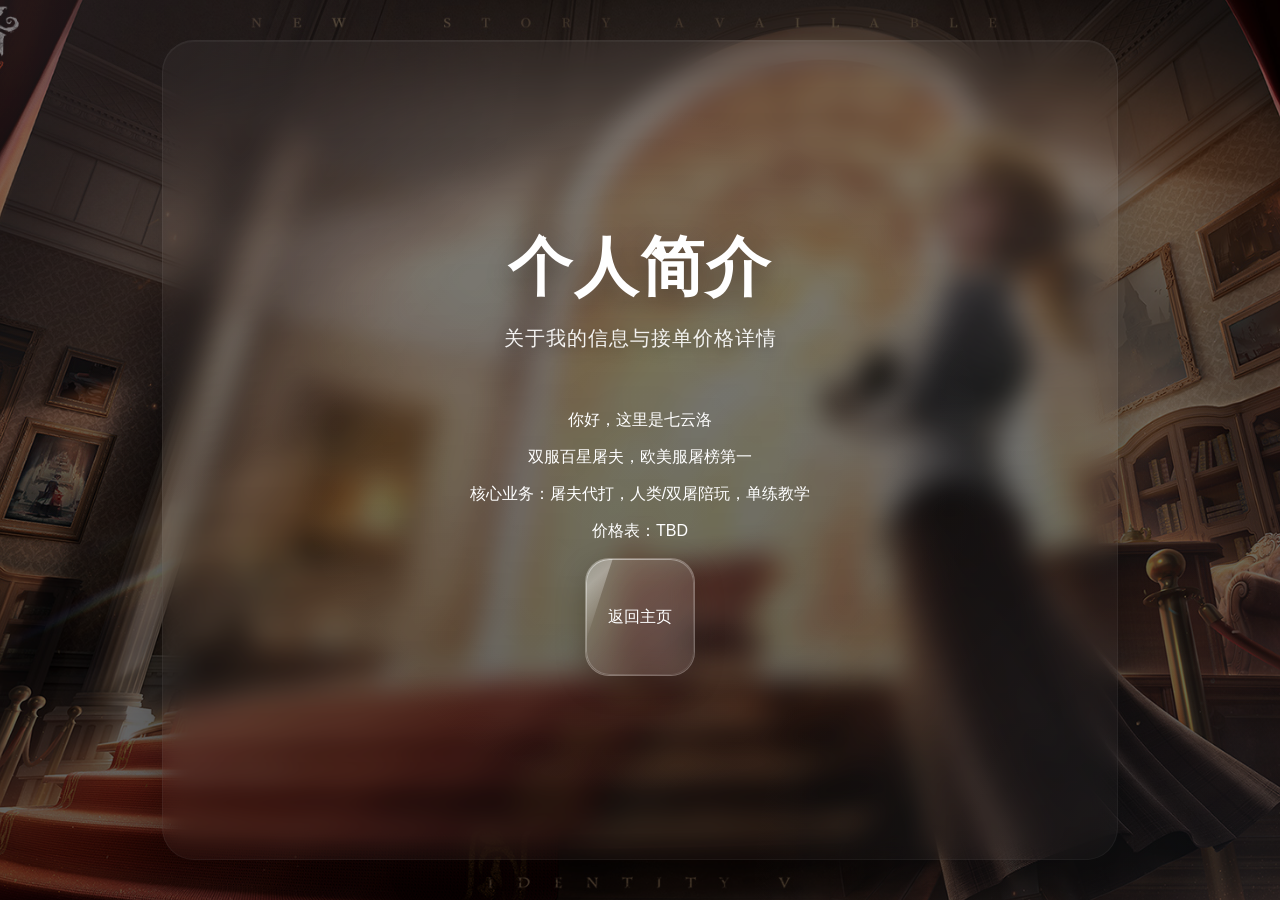
<file: about.html>
﻿<!DOCTYPE html>
<html lang="zh-CN">
<head>
    <meta charset="UTF-8" />
    <meta name="viewport" content="width=device-width, initial-scale=1.0" />
    <title>个人简介</title>
    <link rel="stylesheet" href="style.css" />
</head>
<body>
    <div class="container">
        <h1>个人简介</h1>
        <p class="subtitle">关于我的信息与接单价格详情</p>

        <div class="content-box">
            <p>你好，这里是七云洛</p>
            <p>双服百星屠夫，欧美服屠榜第一</p>
            <p>核心业务：屠夫代打，人类/双屠陪玩，单练教学</p>
            <p>价格表：TBD</p>
        </div>

        <a href="index.html" class="menu-button">返回主页</a>
    </div>
</body>
</html>
</file>
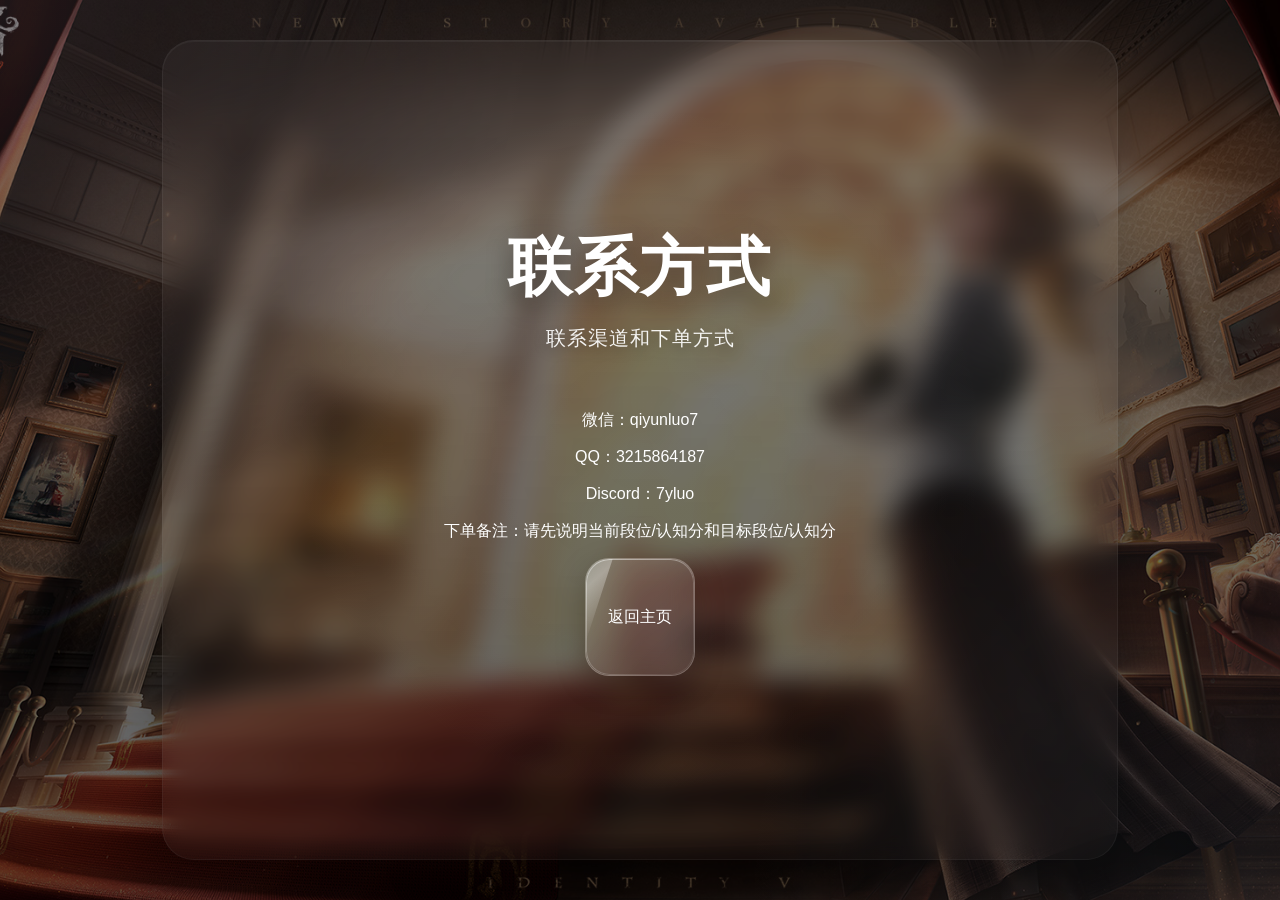
<file: contact.html>
﻿<!DOCTYPE html>
<html lang="zh-CN">
<head>
    <meta charset="UTF-8" />
    <meta name="viewport" content="width=device-width, initial-scale=1.0" />
    <title>联系方式</title>
    <link rel="stylesheet" href="style.css" />
</head>
<body>
    <div class="container">
        <h1>联系方式</h1>
        <p class="subtitle">联系渠道和下单方式</p>

        <div class="content-box">
            <p>微信：qiyunluo7</p>
            <p>QQ：3215864187</p>
            <p>Discord：7yluo</p>
            <p>下单备注：请先说明当前段位/认知分和目标段位/认知分</p>
        </div>

        <a href="index.html" class="menu-button">返回主页</a>
    </div>
</body>
</html>
</file>
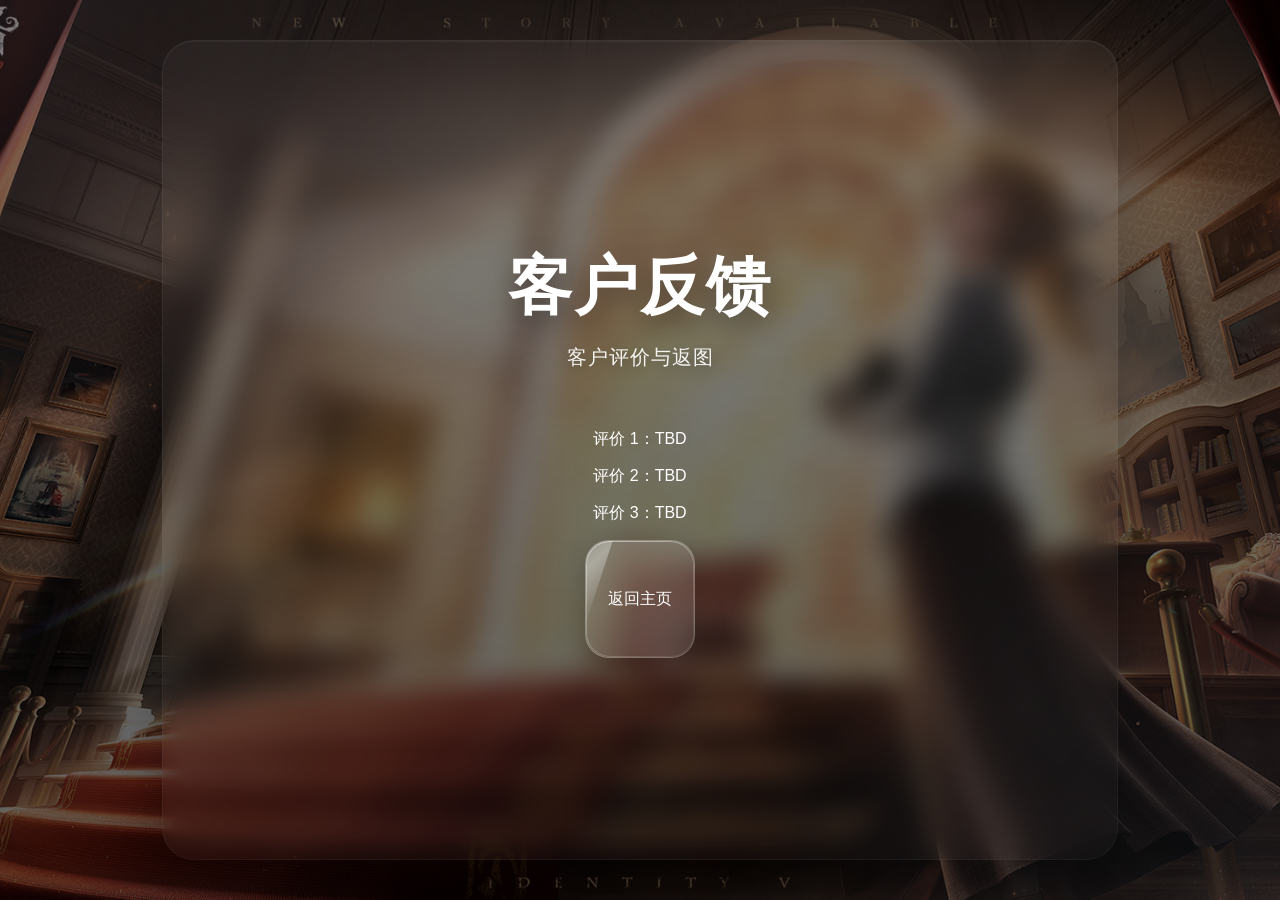
<file: feedback.html>
﻿<!DOCTYPE html>
<html lang="zh-CN">
<head>
    <meta charset="UTF-8" />
    <meta name="viewport" content="width=device-width, initial-scale=1.0" />
    <title>客户反馈</title>
    <link rel="stylesheet" href="style.css" />
</head>
<body>
    <div class="container">
        <h1>客户反馈</h1>
        <p class="subtitle">客户评价与返图</p>

        <div class="content-box">
            <p>评价 1：TBD</p>
            <p>评价 2：TBD</p>
            <p>评价 3：TBD</p>
        </div>

        <a href="index.html" class="menu-button">返回主页</a>
    </div>
</body>
</html>
</file>
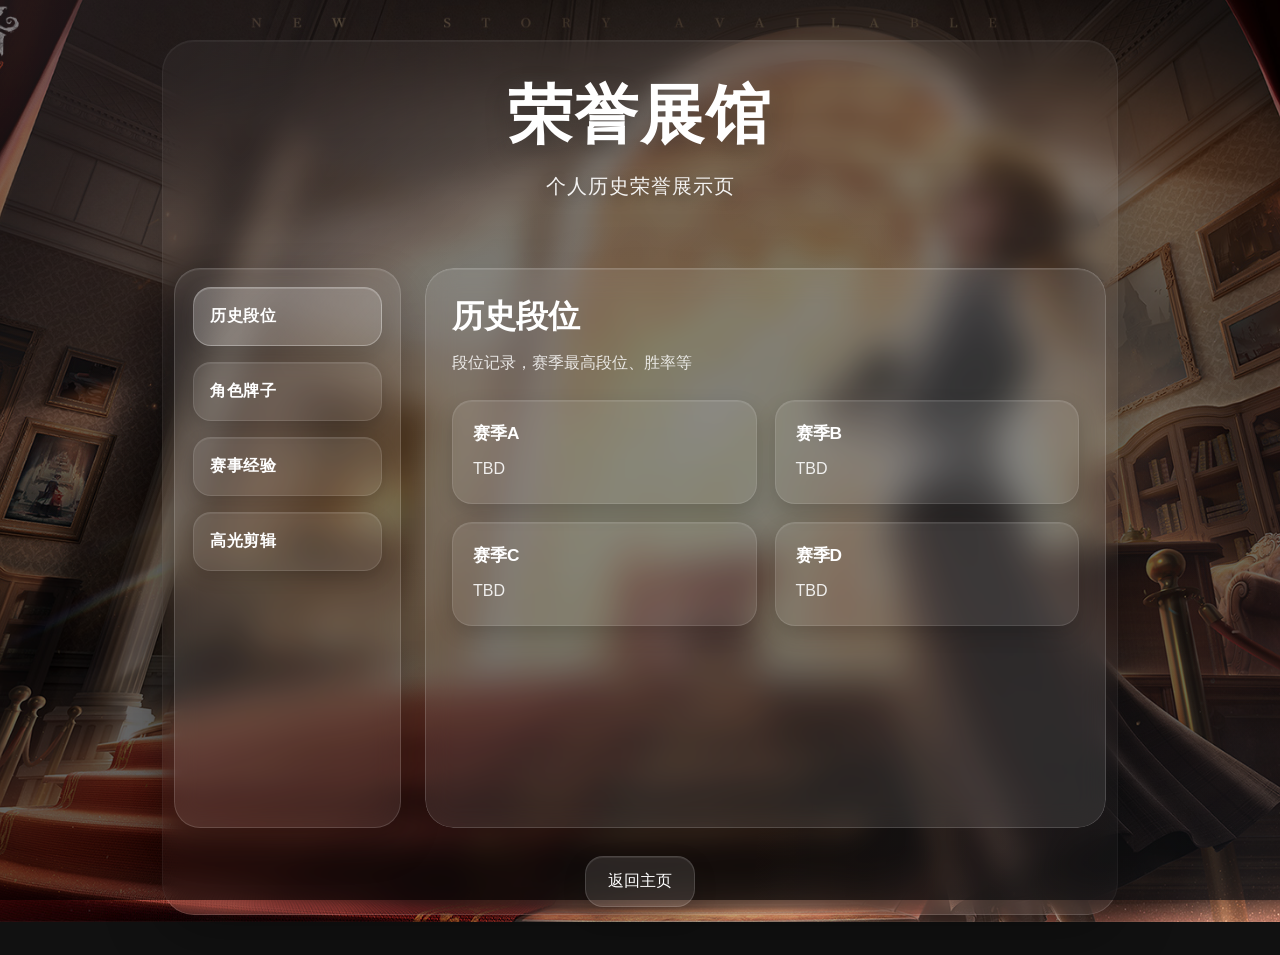
<file: honors.html>
﻿<!DOCTYPE html>
<html lang="zh-CN">
<head>
    <meta charset="UTF-8" />
    <meta name="viewport" content="width=device-width, initial-scale=1.0" />
    <title>荣誉展馆</title>
    <link rel="stylesheet" href="style.css" />
</head>
<body class="honors-page">
    <div class="container">
        <h1>荣誉展馆</h1>
        <p class="subtitle">个人历史荣誉展示页</p>

        <div class="honors-layout">
            <!-- 左侧选项栏 -->
            <aside class="honors-sidebar">
                <button class="honor-tab active" data-target="rank-panel">历史段位</button>
                <button class="honor-tab" data-target="badge-panel">角色牌子</button>
                <button class="honor-tab" data-target="tournament-panel">赛事经验</button>
                <button class="honor-tab" data-target="highlight-panel">高光剪辑</button>
            </aside>

            <!-- 右侧抽屉内容区 -->
            <section class="honors-drawer show" id="honorsDrawer">
                <div class="drawer-body">
                    <article class="drawer-panel active" id="rank-panel">
                        <h2>历史段位</h2>
                        <p class="panel-intro">段位记录，赛季最高段位、胜率等</p>

                        <div class="info-grid">
                            <div class="info-card">
                                <h3>赛季A</h3>
                                <p>TBD</p>
                            </div>
                            <div class="info-card">
                                <h3>赛季B</h3>
                                <p>TBD</p>
                            </div>
                            <div class="info-card">
                                <h3>赛季C</h3>
                                <p>TBD</p>
                            </div>
                            <div class="info-card">
                                <h3>赛季D</h3>
                                <p>TBD</p>
                            </div>
                        </div>
                    </article>

                    <article class="drawer-panel" id="badge-panel">
                        <h2>角色牌子</h2>
                        <p class="panel-intro">擅长角色、角色牌子等</p>

                        <div class="info-grid">
                            <div class="info-card">
                                <h3>角色 A</h3>
                                <p>TBD</p>
                            </div>
                            <div class="info-card">
                                <h3>角色 B</h3>
                                <p>TBD</p>
                            </div>
                            <div class="info-card">
                                <h3>角色 C</h3>
                                <p>TBD</p>
                            </div>
                            <div class="info-card">
                                <h3>角色 D</h3>
                                <p>TBD</p>
                            </div>
                        </div>
                    </article>

                    <article class="drawer-panel" id="tournament-panel">
                        <h2>赛事经验</h2>
                        <p class="panel-intro">比赛经历、赛事名次等</p>

                        <div class="timeline">
                            <div class="timeline-item">
                                <div class="timeline-dot"></div>
                                <div class="timeline-content">
                                    <h3>赛事经历 1</h3>
                                    <p>参与过xx赛事</p>
                                </div>
                            </div>

                            <div class="timeline-item">
                                <div class="timeline-dot"></div>
                                <div class="timeline-content">
                                    <h3>赛事经历 2</h3>
                                    <p>参与过xx赛事</p>
                                </div>
                            </div>

                            <div class="timeline-item">
                                <div class="timeline-dot"></div>
                                <div class="timeline-content">
                                    <h3>赛事经历 3</h3>
                                    <p>参与过xx赛事</p>
                                </div>
                            </div>
                        </div>
                    </article>

                    <article class="drawer-panel" id="highlight-panel">
                        <h2>高光剪辑</h2>
                        <p class="panel-intro">TBD</p>

                        <div class="info-grid">
                            <div class="info-card">
                                <h3>高光剪辑 01</h3>
                                <p>TBD</p>
                            </div>
                            <div class="info-card">
                                <h3>高光剪辑 02</h3>
                                <p>TBD</p>
                            </div>
                        </div>

                        <div class="highlight-link-box">
                            <a href="#" class="highlight-link">点击查看剪辑链接TBD</a>
                        </div>
                    </article>
                </div>
            </section>
        </div>

        <a href="index.html" class="page-back">返回主页</a>
    </div>

    <script src="script.js"></script>
</body>
</html>
</file>
<file: style.css>
﻿* {
    box-sizing: border-box;
}

html, body {
    margin: 0;
    padding: 0;
    min-height: 100%;
}

body {
    font-family: "Microsoft YaHei", "PingFang SC", "Noto Sans SC", Arial, sans-serif;
    color: white;
    background: #111;
    overflow-x: hidden;
    position: relative;
}

    /* Background image layer */
    body::before {
        content: "";
        position: fixed;
        inset: 0;
        background-image: url("images/background.jpg");
        background-size: cover;
        background-position: center;
        background-repeat: no-repeat;
        transform: scale(1.05);
        animation: backgroundZoom 18s ease-in-out infinite alternate;
        z-index: -2;
    }

    /* Dark overlay + soft color glow */
    body::after {
        content: "";
        position: fixed;
        inset: 0;
        background: linear-gradient(rgba(0, 0, 0, 0.48), rgba(0, 0, 0, 0.62)), radial-gradient(circle at top left, rgba(255, 210, 230, 0.20), transparent 34%), radial-gradient(circle at bottom right, rgba(180, 210, 255, 0.16), transparent 34%), radial-gradient(circle at center, rgba(255, 255, 255, 0.05), transparent 45%);
        z-index: -1;
    }

/* Main container */
.container {
    position: relative;
    min-height: 100vh;
    width: 100%;
    max-width: 980px;
    margin: 0 auto;
    padding: 48px 24px;
    display: flex;
    flex-direction: column;
    justify-content: center;
    align-items: center;
    text-align: center;
}

    /* Soft glass panel behind content */
    .container::before {
        content: "";
        position: absolute;
        inset: 40px 12px;
        border-radius: 32px;
        background: rgba(255, 255, 255, 0.07);
        border: 1px solid rgba(255, 255, 255, 0.12);
        box-shadow: 0 18px 60px rgba(0, 0, 0, 0.30), inset 0 1px 0 rgba(255, 255, 255, 0.10);
        backdrop-filter: blur(14px);
        -webkit-backdrop-filter: blur(14px);
        z-index: -1;
        opacity: 0;
        animation: panelFade 1s ease forwards;
    }

    /* Decorative glow orbs */
    .container::after {
        content: "";
        position: absolute;
        width: 320px;
        height: 320px;
        right: -60px;
        top: 80px;
        border-radius: 50%;
        background: radial-gradient(circle, rgba(255, 220, 235, 0.18), transparent 68%);
        filter: blur(10px);
        z-index: -1;
        animation: floatOrb 8s ease-in-out infinite;
    }

/* Title */
h1 {
    margin: 0;
    font-size: clamp(2.4rem, 5vw, 4.4rem);
    font-weight: 800;
    letter-spacing: 2px;
    text-shadow: 0 8px 24px rgba(0, 0, 0, 0.38), 0 0 18px rgba(255, 255, 255, 0.10);
    opacity: 0;
    animation: fadeDown 1s ease forwards;
}

/* Subtitle */
.subtitle {
    margin: 14px 0 42px;
    font-size: clamp(1rem, 2vw, 1.25rem);
    color: rgba(255, 255, 255, 0.92);
    text-shadow: 0 4px 14px rgba(0, 0, 0, 0.28);
    letter-spacing: 1px;
    opacity: 0;
    animation: fadeUp 1s ease forwards;
    animation-delay: 0.2s;
}

/* Menu grid */
.menu {
    width: 100%;
    max-width: 760px;
    display: grid;
    grid-template-columns: repeat(2, minmax(260px, 1fr));
    gap: 22px;
    perspective: 1200px;
}

/* Fancy buttons / cards */
.menu-button {
    --rotateX: 0deg;
    --rotateY: 0deg;
    --lift: 0px;
    --scale: 1;
    position: relative;
    overflow: hidden;
    display: flex;
    align-items: center;
    gap: 16px;
    min-height: 118px;
    padding: 22px 22px;
    text-decoration: none;
    color: white;
    border-radius: 24px;
    border: 1px solid rgba(255, 255, 255, 0.20);
    background: linear-gradient( 135deg, rgba(255, 255, 255, 0.15), rgba(255, 255, 255, 0.09) );
    box-shadow: 0 10px 30px rgba(0, 0, 0, 0.22), inset 0 1px 0 rgba(255, 255, 255, 0.18);
    backdrop-filter: blur(12px);
    -webkit-backdrop-filter: blur(12px);
    transform: perspective(1000px) translateY(var(--lift)) scale(var(--scale)) rotateX(var(--rotateX)) rotateY(var(--rotateY));
    transition: transform 0.28s ease, box-shadow 0.28s ease, background 0.28s ease, border-color 0.28s ease, filter 0.28s ease;
    opacity: 0;
    animation: cardIn 0.9s ease forwards;
}

    /* Staggered entrance */
    .menu-button:nth-child(1) {
        animation-delay: 0.35s;
    }

    .menu-button:nth-child(2) {
        animation-delay: 0.5s;
    }

    .menu-button:nth-child(3) {
        animation-delay: 0.65s;
    }

    .menu-button:nth-child(4) {
        animation-delay: 0.8s;
    }

    /* Shine sweep */
    .menu-button::before {
        content: "";
        position: absolute;
        top: -120%;
        left: -45%;
        width: 55%;
        height: 320%;
        background: linear-gradient( 120deg, transparent 0%, rgba(255, 255, 255, 0.05) 35%, rgba(255, 255, 255, 0.34) 50%, rgba(255, 255, 255, 0.05) 65%, transparent 100% );
        transform: rotate(18deg);
        transition: left 0.7s ease;
        pointer-events: none;
    }

    /* Soft glowing edge */
    .menu-button::after {
        content: "";
        position: absolute;
        inset: 0;
        border-radius: 24px;
        padding: 1px;
        background: linear-gradient( 135deg, rgba(255, 255, 255, 0.42), rgba(255, 255, 255, 0.05) );
        -webkit-mask: linear-gradient(#fff 0 0) content-box, linear-gradient(#fff 0 0);
        -webkit-mask-composite: xor;
        mask-composite: exclude;
        pointer-events: none;
        opacity: 0.95;
    }

    .menu-button:hover {
        --lift: -10px;
        --scale: 1.03;
        background: linear-gradient( 135deg, rgba(255, 255, 255, 0.20), rgba(255, 255, 255, 0.12) );
        border-color: rgba(255, 255, 255, 0.34);
        box-shadow: 0 18px 36px rgba(0, 0, 0, 0.28), 0 0 24px rgba(255, 255, 255, 0.08), inset 0 1px 0 rgba(255, 255, 255, 0.28);
        filter: brightness(1.04);
    }

        .menu-button:hover::before {
            left: 115%;
        }

    .menu-button:active {
        --lift: -4px;
        --scale: 0.99;
    }

    .menu-button:focus-visible {
        outline: 2px solid rgba(255, 255, 255, 0.7);
        outline-offset: 4px;
    }

/* Icon circle */
.icon {
    flex-shrink: 0;
    width: 58px;
    height: 58px;
    border-radius: 50%;
    display: grid;
    place-items: center;
    font-size: 1.5rem;
    background: rgba(255, 255, 255, 0.18);
    box-shadow: inset 0 1px 0 rgba(255, 255, 255, 0.22), 0 4px 12px rgba(0, 0, 0, 0.18);
    transition: transform 0.28s ease, background 0.28s ease, box-shadow 0.28s ease;
}

.menu-button:hover .icon {
    transform: scale(1.08) rotate(-4deg);
    background: rgba(255, 255, 255, 0.25);
    box-shadow: inset 0 1px 0 rgba(255, 255, 255, 0.28), 0 8px 18px rgba(0, 0, 0, 0.22);
}

/* Button text area */
.button-text {
    display: flex;
    flex-direction: column;
    align-items: flex-start;
    text-align: left;
}

.button-title {
    font-size: 1.15rem;
    font-weight: 700;
    margin-bottom: 6px;
    letter-spacing: 0.5px;
}

.button-desc {
    font-size: 0.92rem;
    color: rgba(255, 255, 255, 0.84);
    line-height: 1.45;
}

/* Animations */
@keyframes fadeDown {
    from {
        opacity: 0;
        transform: translateY(-28px);
    }

    to {
        opacity: 1;
        transform: translateY(0);
    }
}

@keyframes fadeUp {
    from {
        opacity: 0;
        transform: translateY(24px);
    }

    to {
        opacity: 1;
        transform: translateY(0);
    }
}

@keyframes cardIn {
    from {
        opacity: 0;
        transform: perspective(1000px) translateY(30px) scale(0.96);
    }

    to {
        opacity: 1;
        transform: perspective(1000px) translateY(0) scale(1);
    }
}

@keyframes backgroundZoom {
    from {
        transform: scale(1.05);
    }

    to {
        transform: scale(1.12);
    }
}

@keyframes panelFade {
    from {
        opacity: 0;
        transform: translateY(14px);
    }

    to {
        opacity: 1;
        transform: translateY(0);
    }
}

@keyframes floatOrb {
    0% {
        transform: translateY(0px) translateX(0px);
    }

    50% {
        transform: translateY(16px) translateX(-10px);
    }

    100% {
        transform: translateY(0px) translateX(0px);
    }
}

/* Mobile */
@media (max-width: 700px) {
    .container {
        padding: 32px 18px;
    }

        .container::before {
            inset: 18px 8px;
            border-radius: 24px;
        }

        .container::after {
            width: 220px;
            height: 220px;
            right: -50px;
            top: 70px;
        }

    .menu {
        grid-template-columns: 1fr;
        max-width: 420px;
    }

    .menu-button {
        min-height: 104px;
        padding: 20px;
    }

    .icon {
        width: 52px;
        height: 52px;
        font-size: 1.35rem;
    }

    .button-title {
        font-size: 1.05rem;
    }

    .button-desc {
        font-size: 0.88rem;
    }

    body::before {
        animation: none;
    }
}

/* Reduce motion for users/devices that prefer less animation */
@media (prefers-reduced-motion: reduce) {
    *,
    *::before,
    *::after {
        animation: none !important;
        transition: none !important;
    }

    .menu-button {
        opacity: 1;
    }

    h1,
    .subtitle,
    .container::before {
        opacity: 1;
    }
}

/* =========================
   HONORS PAGE
   ========================= */

.honors-page .container {
    justify-content: flex-start;
    padding-top: 72px;
    padding-bottom: 48px;
}

.honors-layout {
    width: 100%;
    max-width: 1180px;
    margin-top: 26px;
    display: grid;
    grid-template-columns: minmax(180px, 1fr) minmax(0, 3fr);
    gap: 24px;
    align-items: stretch;
}

/* 左侧菜单 */
.honors-sidebar {
    display: flex;
    flex-direction: column;
    gap: 16px;
    padding: 18px;
    border-radius: 26px;
    background: rgba(255, 255, 255, 0.08);
    border: 1px solid rgba(255, 255, 255, 0.14);
    box-shadow: 0 16px 40px rgba(0, 0, 0, 0.22), inset 0 1px 0 rgba(255, 255, 255, 0.08);
    backdrop-filter: blur(12px);
    -webkit-backdrop-filter: blur(12px);
}

.honor-tab {
    appearance: none;
    border: none;
    cursor: pointer;
    width: 100%;
    text-align: left;
    padding: 18px 16px;
    border-radius: 18px;
    color: white;
    font-size: 1rem;
    font-weight: 700;
    letter-spacing: 0.5px;
    background: rgba(255, 255, 255, 0.08);
    border: 1px solid rgba(255, 255, 255, 0.10);
    box-shadow: inset 0 1px 0 rgba(255, 255, 255, 0.08), 0 6px 18px rgba(0, 0, 0, 0.16);
    transition: transform 0.25s ease, background 0.25s ease, border-color 0.25s ease, box-shadow 0.25s ease;
}

    .honor-tab:hover {
        transform: translateX(6px);
        background: rgba(255, 255, 255, 0.13);
        border-color: rgba(255, 255, 255, 0.20);
    }

    .honor-tab.active {
        background: linear-gradient( 135deg, rgba(255, 255, 255, 0.24), rgba(255, 255, 255, 0.12) );
        border-color: rgba(255, 255, 255, 0.28);
        box-shadow: 0 10px 24px rgba(0, 0, 0, 0.20), 0 0 20px rgba(255, 255, 255, 0.06), inset 0 1px 0 rgba(255, 255, 255, 0.18);
    }

/* 右侧抽屉 */
.honors-drawer {
    min-height: 560px;
    padding: 26px;
    border-radius: 28px;
    background: rgba(255, 255, 255, 0.09);
    border: 1px solid rgba(255, 255, 255, 0.15);
    box-shadow: 0 18px 50px rgba(0, 0, 0, 0.24), inset 0 1px 0 rgba(255, 255, 255, 0.10);
    backdrop-filter: blur(14px);
    -webkit-backdrop-filter: blur(14px);
    opacity: 0;
    transform: translateX(24px);
    clip-path: inset(0 100% 0 0 round 28px);
    transition: opacity 0.35s ease, transform 0.35s ease, clip-path 0.5s ease;
}

    .honors-drawer.show {
        opacity: 1;
        transform: translateX(0);
        clip-path: inset(0 0 0 0 round 28px);
    }

.drawer-body {
    width: 100%;
    height: 100%;
}

.drawer-panel {
    display: none;
    animation: panelFadeIn 0.38s ease;
}

    .drawer-panel.active {
        display: block;
    }

    .drawer-panel h2 {
        margin: 0 0 10px;
        font-size: 2rem;
        font-weight: 800;
        text-align: left;
    }

.panel-intro {
    margin: 0 0 24px;
    text-align: left;
    color: rgba(255, 255, 255, 0.84);
    line-height: 1.7;
    font-size: 1rem;
}

/* 通用信息卡片网格 */
.info-grid {
    display: grid;
    grid-template-columns: repeat(2, minmax(0, 1fr));
    gap: 18px;
}

.info-card {
    padding: 20px;
    border-radius: 20px;
    background: rgba(255, 255, 255, 0.08);
    border: 1px solid rgba(255, 255, 255, 0.10);
    box-shadow: 0 8px 20px rgba(0, 0, 0, 0.16), inset 0 1px 0 rgba(255, 255, 255, 0.08);
    text-align: left;
}

    .info-card h3 {
        margin: 0 0 10px;
        font-size: 1.08rem;
        font-weight: 700;
    }

    .info-card p {
        margin: 0;
        line-height: 1.75;
        color: rgba(255, 255, 255, 0.88);
    }

/* 时间线 */
.timeline {
    display: flex;
    flex-direction: column;
    gap: 18px;
    margin-top: 10px;
}

.timeline-item {
    display: grid;
    grid-template-columns: 18px 1fr;
    gap: 14px;
    align-items: start;
}

.timeline-dot {
    width: 12px;
    height: 12px;
    margin-top: 7px;
    border-radius: 50%;
    background: rgba(255, 255, 255, 0.85);
    box-shadow: 0 0 14px rgba(255, 255, 255, 0.30);
}

.timeline-content {
    padding: 18px 18px;
    border-radius: 18px;
    background: rgba(255, 255, 255, 0.08);
    border: 1px solid rgba(255, 255, 255, 0.10);
    text-align: left;
}

    .timeline-content h3 {
        margin: 0 0 8px;
        font-size: 1.05rem;
    }

    .timeline-content p {
        margin: 0;
        line-height: 1.75;
        color: rgba(255, 255, 255, 0.88);
    }

/* 高光链接 */
.highlight-link-box {
    margin-top: 22px;
    text-align: left;
}

.highlight-link {
    display: inline-block;
    padding: 14px 18px;
    border-radius: 16px;
    text-decoration: none;
    color: white;
    background: rgba(255, 255, 255, 0.10);
    border: 1px solid rgba(255, 255, 255, 0.14);
    box-shadow: 0 6px 18px rgba(0, 0, 0, 0.16), inset 0 1px 0 rgba(255, 255, 255, 0.08);
    transition: transform 0.25s ease, background 0.25s ease;
}

    .highlight-link:hover {
        transform: translateY(-3px);
        background: rgba(255, 255, 255, 0.15);
    }

/* 返回主页按钮 */
.page-back {
    margin-top: 28px;
    display: inline-block;
    padding: 14px 22px;
    border-radius: 18px;
    text-decoration: none;
    color: white;
    background: rgba(255, 255, 255, 0.10);
    border: 1px solid rgba(255, 255, 255, 0.14);
    box-shadow: 0 8px 22px rgba(0, 0, 0, 0.18), inset 0 1px 0 rgba(255, 255, 255, 0.08);
    transition: transform 0.25s ease, background 0.25s ease;
}

    .page-back:hover {
        transform: translateY(-3px);
        background: rgba(255, 255, 255, 0.15);
    }

/* 抽屉内容切换动画 */
@keyframes panelFadeIn {
    from {
        opacity: 0;
        transform: translateX(18px);
    }

    to {
        opacity: 1;
        transform: translateX(0);
    }
}

/* 手机端 */
@media (max-width: 900px) {
    .honors-layout {
        grid-template-columns: 1fr;
    }

    .honors-sidebar {
        flex-direction: row;
        flex-wrap: wrap;
        justify-content: center;
    }

    .honor-tab {
        width: auto;
        min-width: 140px;
        text-align: center;
    }

        .honor-tab:hover {
            transform: translateY(-4px);
        }

    .info-grid {
        grid-template-columns: 1fr;
    }

    .honors-drawer {
        min-height: auto;
    }
}

@media (max-width: 600px) {
    .drawer-panel h2 {
        font-size: 1.55rem;
    }

    .honors-drawer {
        padding: 20px;
    }

    .honor-tab {
        min-width: 120px;
        font-size: 0.95rem;
    }
}
</file>
